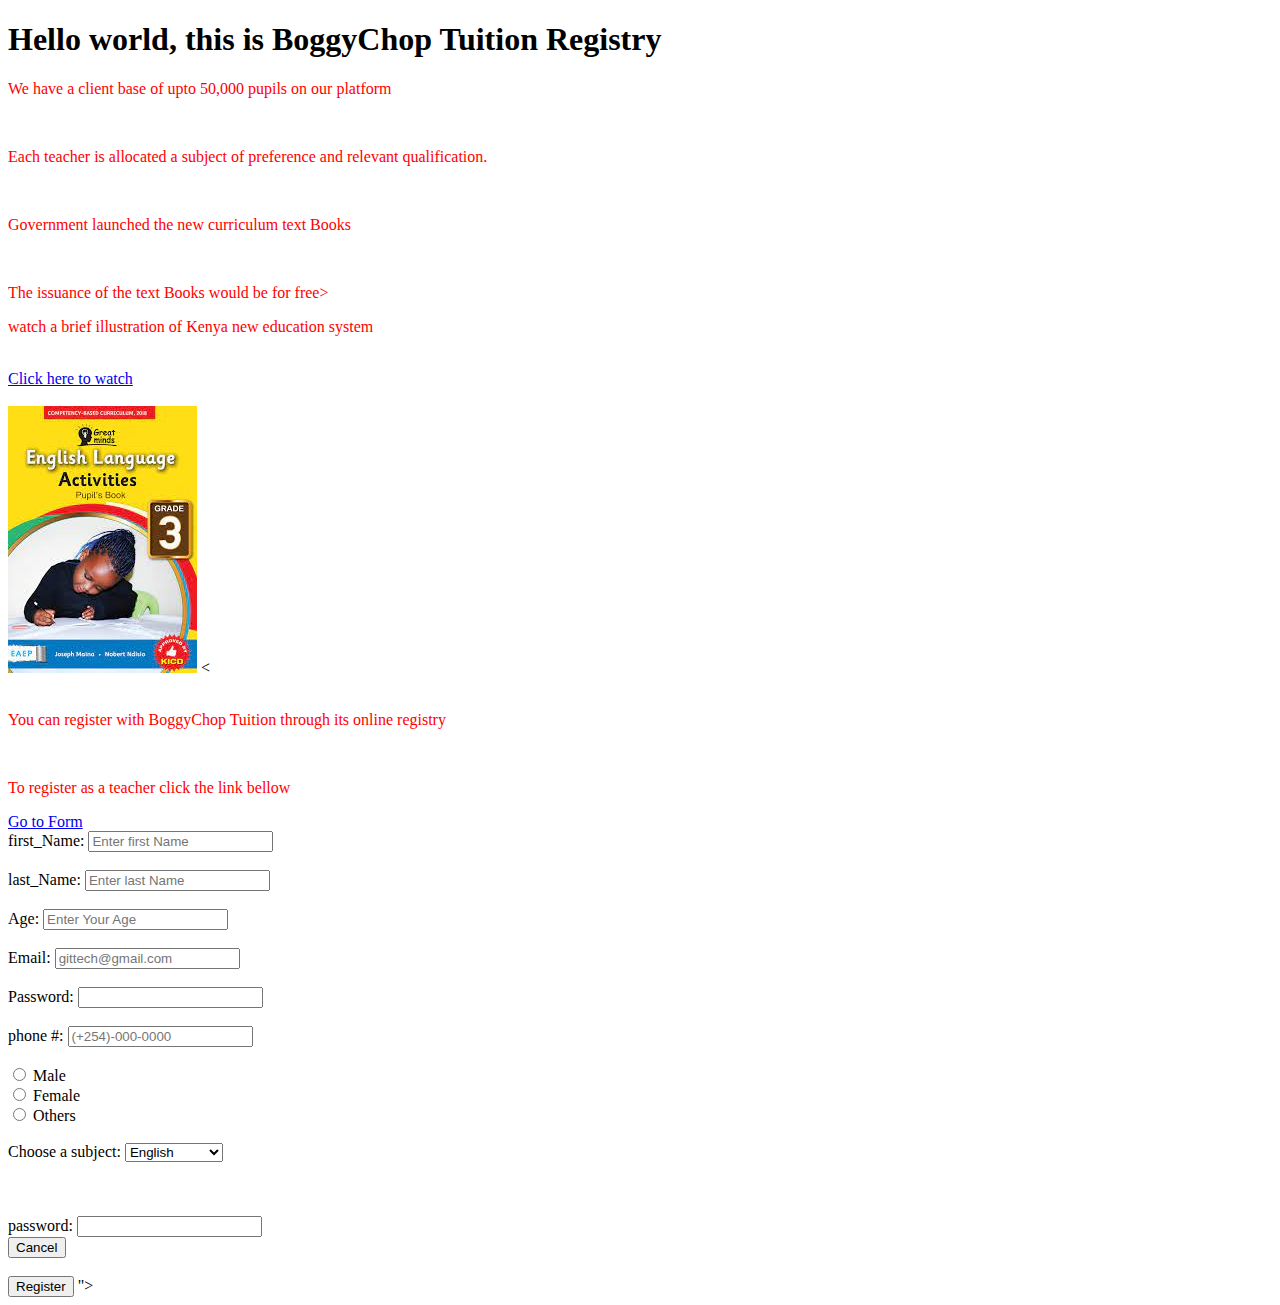
<file: index.html>
<!-- 1. create the basic html structure. your structure should include a blue heading and a red paragragh with font size 15px -->


<!-- 2. in your html file, add a link that opens a new tab to an external resource  -->


<!-- 3. create a section and add an image, using css; place a green border on the image, the image should be 500px wide and 500px high -->


<!-- 4. create another section add a form that takes in the following input:
  a. name
  b. email address
  c. phone number
  d. age
  e. radio checkbox for gender (use fieldset to group the gender input)
  f. dropdown for multi-selection of subjects: English, Math, Science, Art and Craft, Agriculture, Geography and History
  g. password
  h. a hidden field to capture sessionId
  i. cancel button that clears form inputs
  j. submit button with text register
  make sure to incorporate relevant labels in your form elements using the necessary and relevant input types and element attributes
-->

<!-- 5. all styling should be placed in the style.css, make sure to correctly embed the external css file on the index.html file using the relevant tag  -->


<!DOCTYPE html>
<html lang="en">
<head>
    <meta charset="UTF-8">
    <meta name="viewport" content="width=device-width, initial-scale=1.0">
    <title>Document</title>
    <link rel="stylesheet" href="style.css">
</head>
<body>
  <h1>Hello world, this is BoggyChop Tuition Registry</h1>
    
  <p> We have a client base of upto 50,000 pupils on our platform</p>

  <br>

  <p>Each teacher is allocated a subject of preference and relevant qualification.</p>

  <br>

  <p>Government launched the new curriculum text Books</p>
  <br>
  <div>

  <p>The issuance of the text Books would be for free>

  <br>

  <p> watch a brief illustration of Kenya new education system</p>  
  </p>
 <br>
  <a href="https://www.youtube.com/watch?v=Zl-GlHYQXPc" target="_blank">Click here to watch</a>

<br>
<div>
 <br>
    <img src="[data-uri]" alt="Description of your image">
  <
  </div>
  <br>
  <div>
    <P> You can register with BoggyChop Tuition through its online registry<P> 
      <br>
      <p>To register as a teacher click the link bellow</P>
        
  <a href="Form.html">Go to Form</a>
  <br>
  
  <!--Your form goes here-->
  <!DOCTYPE html>
		<html lang="en">
		<head>
		<meta charset="UTF-8" />
		<meta name="viewport" content="width=device-width, initial-scale=1.0" />
		<title>Basic HTML Form</title>
		</head>
		<body>


		<form action="">
		<!-- Form Elements Goes here -->
		<div>

			<label for="first_name">first_Name:</label>
			<input type="text" id="first_name" name="first_name" placeholder="Enter first Name" />
		</div>

		<br>

		<div>
			<label for="last_name">last_Name:</label>
			<input type="text" id="last_fname" name="last_name" placeholder="Enter last Name" />
        
        <br/>

		<br>

		<div>
			<label for="age">Age:</label>
			<input type="int" id="age" age="age" placeholder="Enter Your Age" />
		</div>
		<br>
		<div>
			<label for="email">Email:</label>
			<input type="email" id="email"name="email"placeholder="gittech@gmail.com">

		</div>
		<br>
		<div>
			<label for="Pass">Password:</label>
			<input type="Password" id="pass" name="pass" maxlength="8" required>
        </div>
		<br>
		<div>
			<label for="Phone">phone #:</label>
			<input type="tel" id="Phone" name="Phone" placeholder=(+254)-000-0000>
		</div>
		<br>

		<div>
			<input type="radio" id="male" name="gender" value="male">
			<label for="male">Male</label>
			<br>

			<input type="radio" id="female" name="gender" value="female">
			<label for="female">Female</label>

			<br>
			<input type="radio" id="others" name="gender" value="others">
			<label for="others">Others</label>

		</div>
		<br>
		<div>
			<!--Select subjects-->
			<form action="/submit" method="post">
				<label for="subject">Choose a subject:</label>
				<select id="items" name="subjects">
					<option value="English"> English</option>
					<option value="Mathematics"> Mathematics</option>
					<option value="Science"> Science</option>
					<option value="Art & Craft"> Art & Craft</option>
					<option value="Agriculture"> Agriculture</option>
					<option value="Geography"> Geography</option>
					<option value="History"> History</option>
		
				</select>

			</form>

		</div>

		<br>

		</form>

		<br>
		<div>
			<!--My form goes here-->
			<form action="/submit"method="post>
				<!-- Hidden field to capture session ID -->
				<input type="hidden id="session_id" name=session_id value="your_session_id_here">

				<label for="username">Username:</label>
				<input type="text" id="username" name="username">
			</div>
			<br>
			<div>
				<label for="password">password:</label>
				<input type="text" id="password" name="password">

		<br>

		<div>

			<input type="Reset" value="Cancel">
		</div>
		<br>
		<div>
			
			<input type="submit" value="Register">
			
			</form>">
		</div>
</body>
</html>
</file>
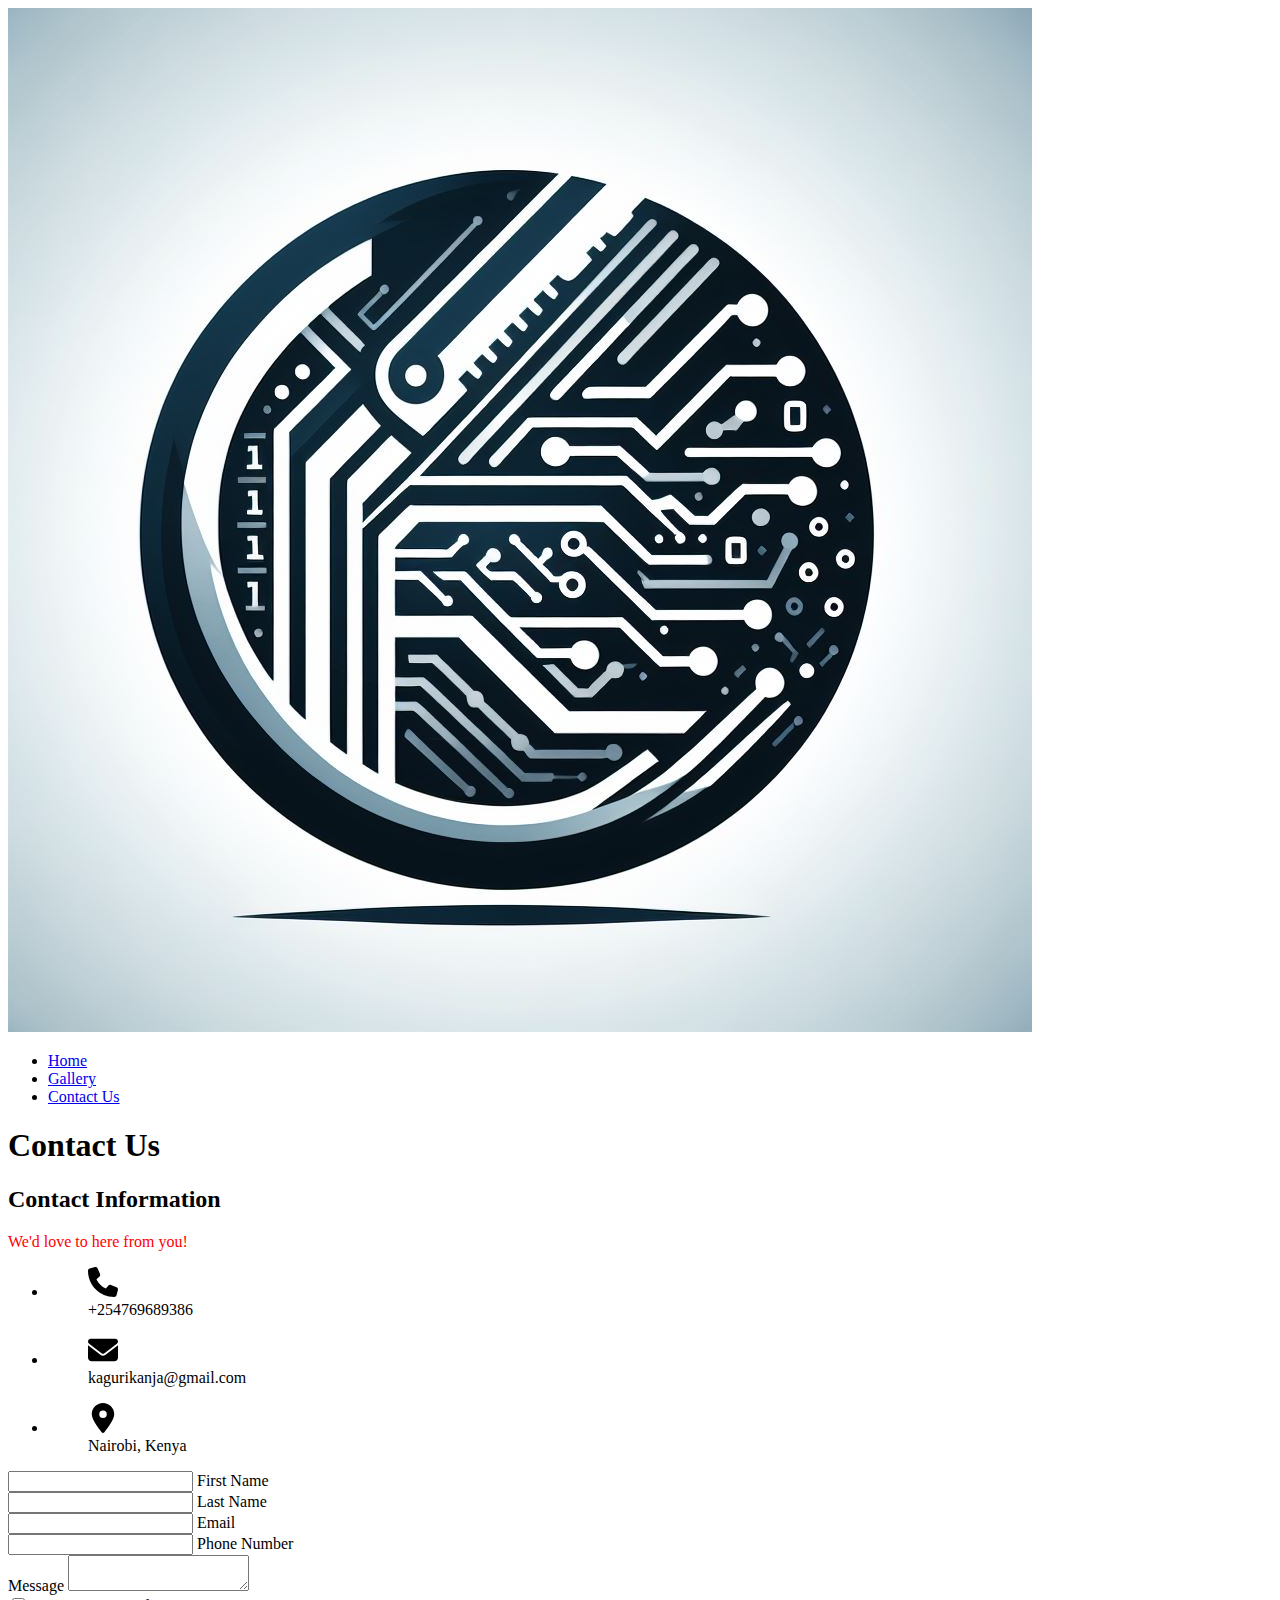
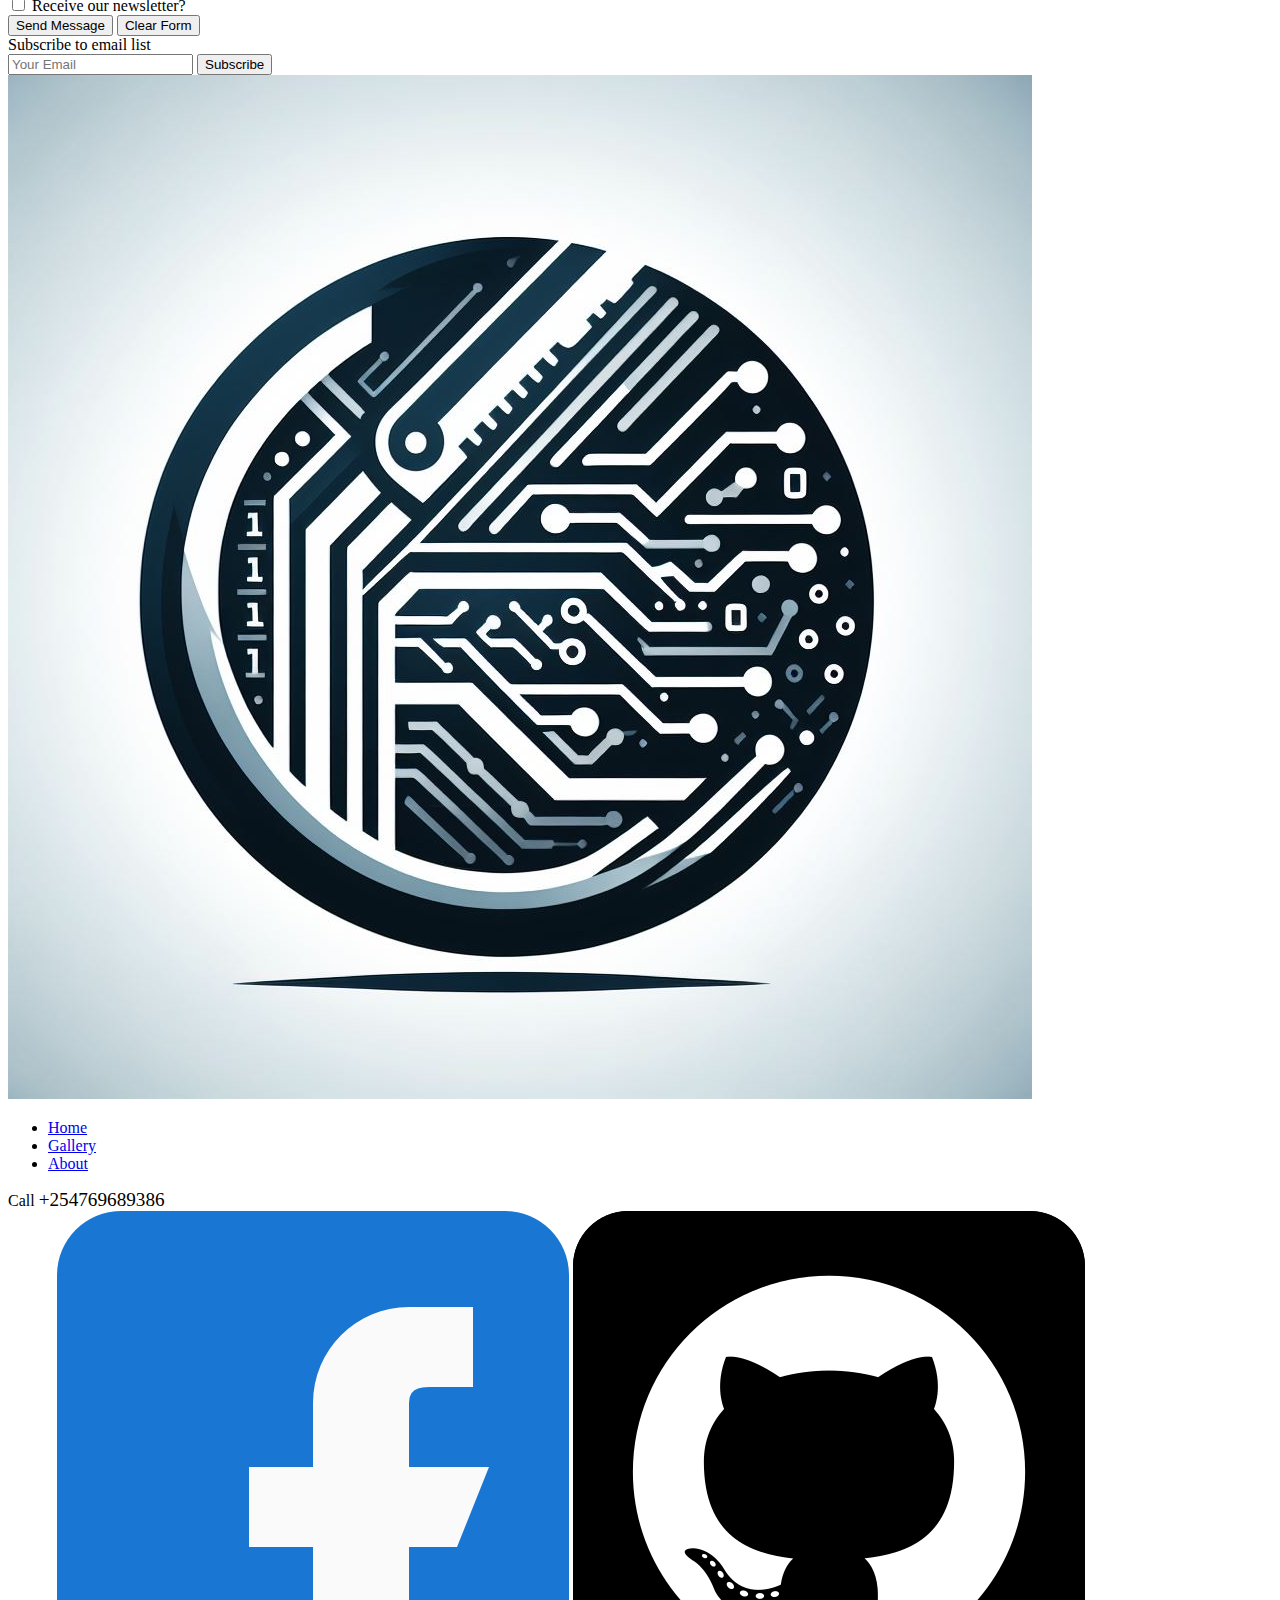
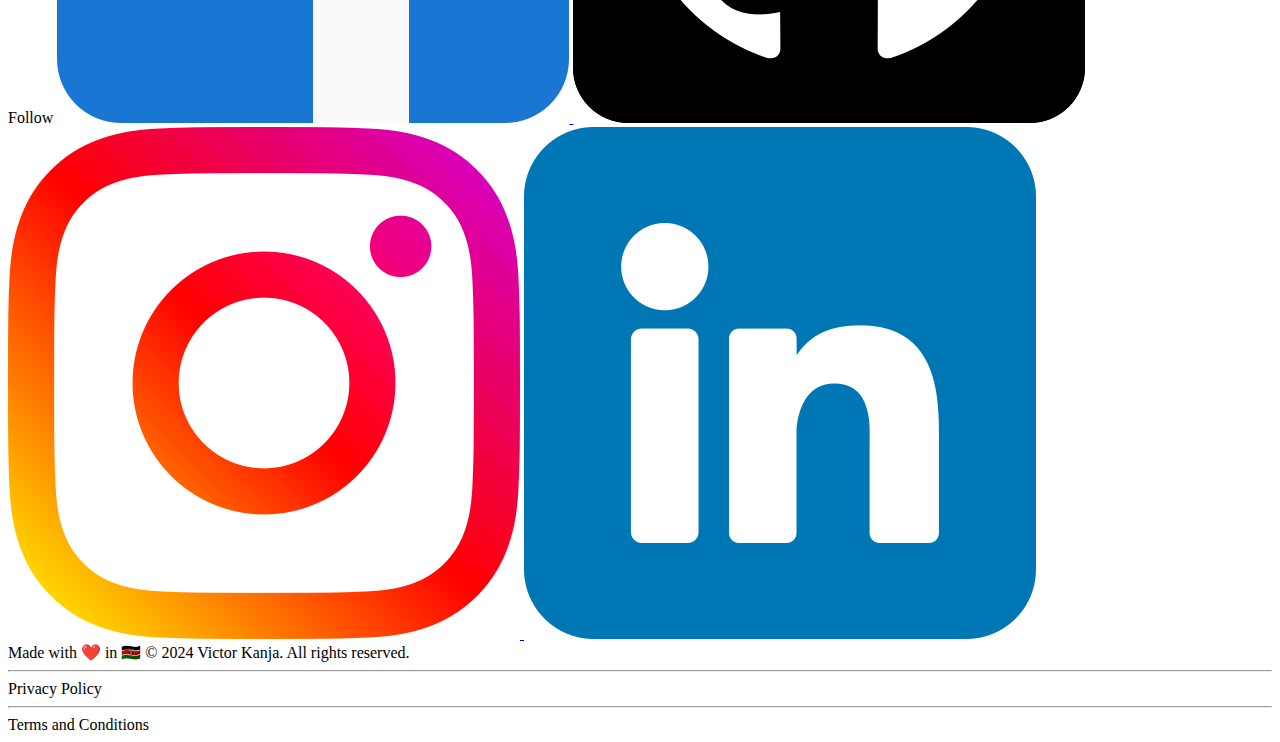
<file: contact.html>
<!DOCTYPE html>
<html lang="en">

<head>
    <meta charset="UTF-8">
    <meta name="viewport" content="width=device-width, initial-scale=1.0">
    <title>Hackathon</title>
    <link rel="stylesheet" href="style.css">
</head>

<!-- <?php
require('data.php')
?>
 -->

<body>
    <header>
        <nav class="navbar">
            <div class="nav-logo">
                <img src="image/hackathon.jpeg" alt="Logo">
            </div>
            <div class="nav-links">
                <ul>
                    <li><a href="/index.html">Home</a></li>
                    <li><a href="/gallery.html">Gallery</a></li>
                    <li><a href="/contact.html">Contact Us</a></li>
                </ul>
            </div>
        </nav>
    </header>

    <main class="contact">
        <div id="contact-page">
            <h1 class="contact-header">Contact Us</h1>

            <section class="first">
                <h2>Contact Information</h2>
                <p>
                    We'd love to here from you!
                </p>
                <ul class="section-image">
                    <li>
                        <figure>
                            <img src="image/phone-solid.svg" alt="Phone Icon" width="30px" height="30px">
                            <figcaption>+254769689386</figcaption>
                        </figure>
                    </li>
                    <li>
                        <figure>
                            <img src="image/envelope-solid.svg" alt="Email Icon" width="30px" height="30px">
                            <figcaption>kagurikanja@gmail.com</figcaption>
                        </figure>
                    </li>
                    <li>
                        <figure>
                            <img src="image/location-dot-solid.svg" alt="Location Icon" width="30px" height="30px">
                            <figcaption>Nairobi, Kenya</figcaption>
                        </figure>
                    </li>
                </ul>
            </section>


            <section class="second">
                <form action="" method="get">
                    <div>
                        <!--Nested Input Field -> This binds the label implicity to the input tag and removes the need to use for(label) and id(input) attribute -->
                        <label class="custom-field">
                            <input type="text" name="firstName" required>
                            <span class="placeholder">First Name</span>
                        </label>
                        <!--  <label for="firstName">First Name</label>
                    <input type="text" name="firstName" id="firstName" placeholder="First Name" required>-->
                    </div>
                    <div>
                        <label class="custom-field">
                            <input type="text" name="lastName" required>
                            <span class="placeholder">Last Name</span>
                        </label>
                    </div>
                    <div class="email">
                        <label class="custom-field">
                            <input type="email" name="email" required>
                            <span class="placeholder">Email</span>
                        </label>
                    </div>
                    <div>
                        <label class="custom-field">
                            <input type="tel" name="tel" required>
                            <span class="placeholder">Phone Number</span>
                        </label>
                    </div>
                    <div id="form-message">
                        <label for="message" class="custom-field">
                            <span class="placeholder">Message</span>
                        </label>
                        <textarea name="message" id="message"></textarea>
                    </div>
                    <div class="fullwidth">
                        <input type="checkbox" id="newsletter">
                        <label for="newsletter" class="small-label">Receive our newsletter?</label>
                    </div>
                    <div class="fullwidth">
                        <button type="submit">Send Message</button>
                        <button type="reset">Clear Form</button>
                    </div>
                </form>
            </section>
        </div>
    </main>
    <footer class="footer" id="footer">
        <div class="footer-content">
            <div class="wrapper">
                <div class="foo-footer">
                    <div class="foo-email">
                        <label class="form-label">Subscribe to email list</label>
                        <div class="form-control">
                            <input class="form-field" type="email" placeholder="Your Email">
                            <button class="btn-submit" type="submit">Subscribe</button>
                        </div>
                    </div>

                    <div class="foo-logo">
                        <a href="#header">
                            <img src="image/hackathon.jpeg" alt="logo image">
                        </a>
                    </div>

                    <div class="foo-links">
                        <ul>
                            <li><a href="#header">Home</a></li>
                            <li><a href="/gallery.html">Gallery</a></li>
                            <li><a href="#about">About</a></li>
                        </ul>
                    </div>

                    <div class="foo-call">
                        <span>Call</span>
                        <span style="font-size: 1.2rem;">+254769689386</span>
                    </div>

                    <div class="foo-social">
                        <span>Follow</span>
                        <a href="#blank">
                            <img src="image/facebook.png" alt="facebook icon">
                        </a>
                        <a href="https://github.com/KanjaVictor" target="_blank">
                            <img src="image/github.png" alt="github icon">
                        </a>
                        <a href="#blank">
                            <img src="image/instagram.png" alt="instagram icon">
                        </a>
                        <a href="https://www.linkedin.com/in/victor-kanja-971ba018b/" target="_blank">
                            <img src="image/linkedin.png" alt="linkedin icon">
                        </a>
                    </div>
                </div>
            </div>
            <div class="foo-text">
                <span>Made with ❤️ in &#x1F1F0;&#x1F1EA; © 2024 Victor Kanja. All rights reserved.</span>
                <hr>
                <span>Privacy Policy</span>
                <hr>
                <span>Terms and Conditions</span>
            </div>
        </div>
    </footer>

</body>

</html>
</file>
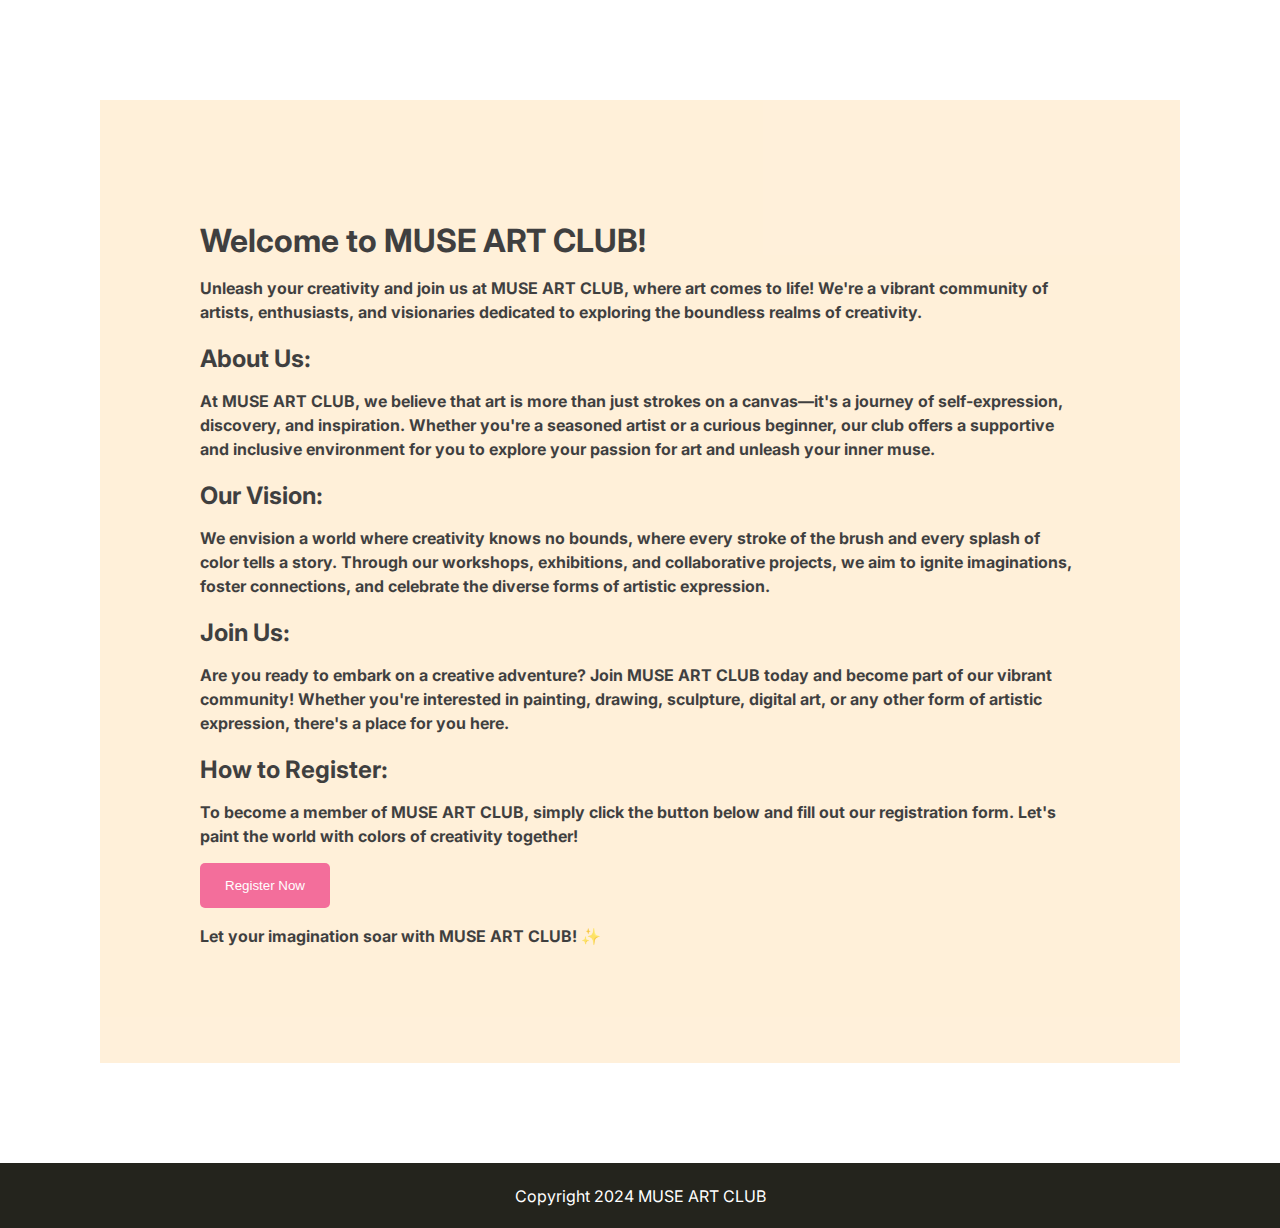
<file: Hackaton/about-us.html>
<!DOCTYPE html>
<html lang="en">

<head>
    <meta charset="UTF-8">
    <meta name="viewport" content="width=device-width, initial-scale=1.0">
    <title>MUSE ART CLUB - About Us</title>
    <link rel="preconnect" href="https://fonts.googleapis.com">
    <link rel="preconnect" href="https://fonts.gstatic.com" crossorigin>
    <link href="https://fonts.googleapis.com/css2?family=Inter:wght@100..900&display=swap" rel="stylesheet">
    <link rel="icon" type="image/x-icon" href="IMAGE1.jpeg">
    <link rel="stylesheet" href="about-us.css">

</head>

<body>
    <div class="about-us-container">
        <h1> Welcome to MUSE ART CLUB! </h1>
        <p>Unleash your creativity and join us at MUSE ART CLUB, where art comes to life! We're a vibrant community of
            artists, enthusiasts, and visionaries dedicated to exploring the boundless realms of creativity.</p>

        <h2>About Us:</h2>
        <p>At MUSE ART CLUB, we believe that art is more than just strokes on a canvas—it's a journey of
            self-expression, discovery, and inspiration. Whether you're a seasoned artist or a curious beginner, our
            club offers a supportive and inclusive environment for you to explore your passion for art and unleash your
            inner muse.</p>

        <h2>Our Vision:</h2>
        <p>We envision a world where creativity knows no bounds, where every stroke of the brush and every splash of
            color tells a story. Through our workshops, exhibitions, and collaborative projects, we aim to ignite
            imaginations, foster connections, and celebrate the diverse forms of artistic expression.</p>

        <h2>Join Us:</h2>
        <p>Are you ready to embark on a creative adventure? Join MUSE ART CLUB today and become part of our vibrant
            community! Whether you're interested in painting, drawing, sculpture, digital art, or any other form of
            artistic expression, there's a place for you here.</p>

        <h2>How to Register:</h2>
        <p>To become a member of MUSE ART CLUB, simply click the button below and fill out our registration form. Let's
            paint the world with colors of creativity together!</p>
        <a href="first trial.html">
            <button>Register Now</button></a>

        <p>Let your imagination soar with MUSE ART CLUB! ✨</p>
    </div>

    <footer>
        <p>Copyright 2024 MUSE ART CLUB</p>
    </footer>
</body>

</html>
</file>
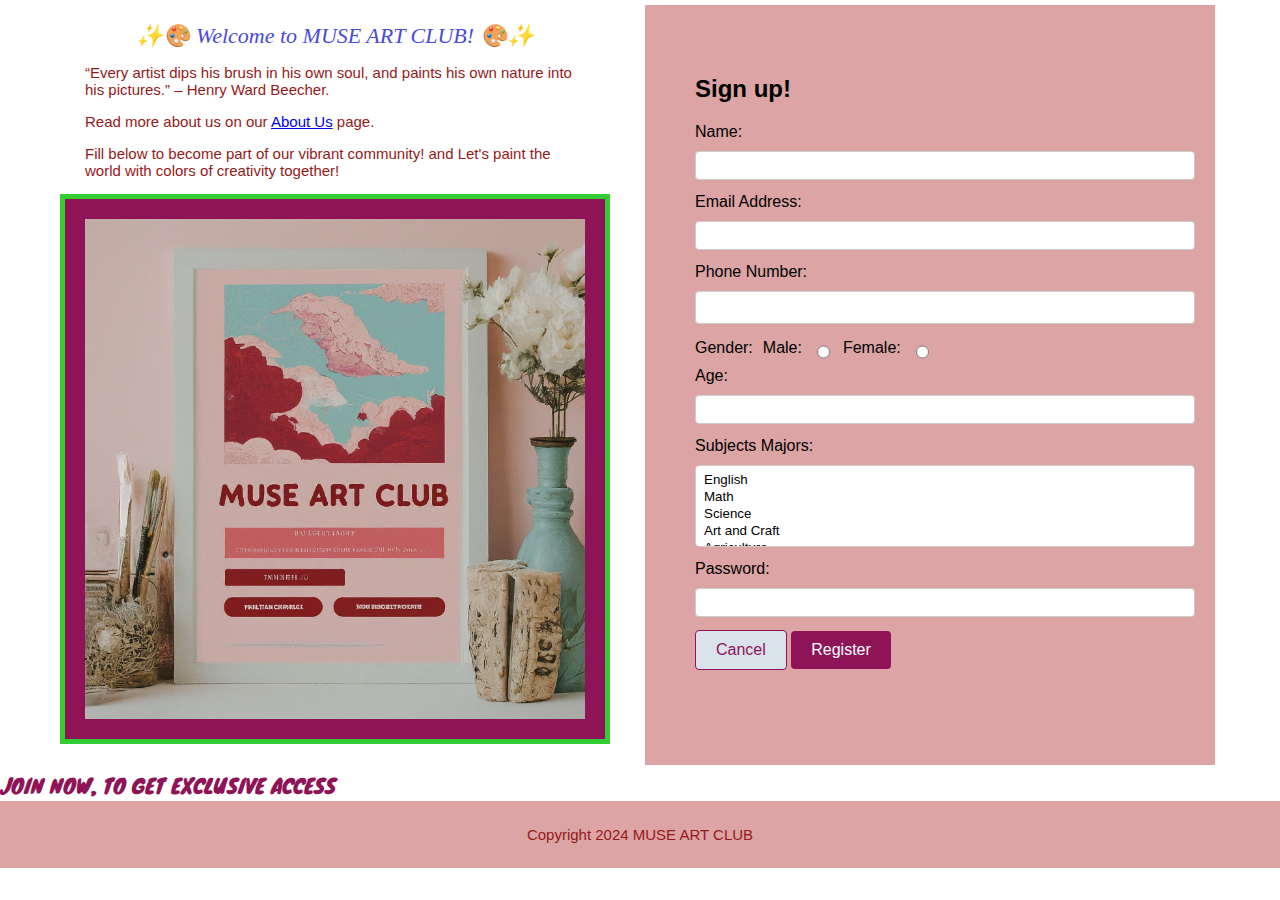
<file: Hackaton/first trial.html>
<!DOCTYPE html>
<html lang="en">

<head>
    <meta charset="UTF-8">
    <meta name="viewport" content="width=device-width, initial-scale=1.0">
    <title>MUSE ART CLUB</title>
    <link rel="preconnect" href="https://fonts.googleapis.com">
    <link rel="preconnect" href="https://fonts.gstatic.com" crossorigin>
    <link href="https://fonts.googleapis.com/css2?family=Knewave&family=Mrs+Saint+Delafield&display=swap"
        rel="stylesheet">
    <link rel="icon" type="image/x-icon" href="IMAGE1.jpeg">
    <link rel="stylesheet" href="style.css">
    </header>

<body>

    <section class="content-container">
        <div>
            <div class="about-us-container">
                <h1>✨🎨 Welcome to MUSE ART CLUB! 🎨✨</h1>
                <p>“Every artist dips his brush in his own soul, and paints his own nature into his pictures.” – Henry
                    Ward Beecher.<br> </p>
                <p>Read more about us on our <a href="about-us.html" target="_blank">About Us</a> page.</p>
                <p>Fill below to become part of our vibrant community! and Let's paint the world with colors of
                    creativity together! </p>
            </div>

            <img src="IMAGE1.jpeg" alt="Image description" width="500" height="500">
        </div>

        <section class="form-container">
            <h2>Sign up!</h2>
            <form action="#" class="signup-form">

                <div class="form-column">
                    <label for="name">Name:</label>
                    <input type="text" id="name" name="name" required>
                </div>
                <div class="form-column">
                    <label for="email">Email Address:</label>
                    <input type="email" id="email" name="email" required>
                </div>

                <div class="form-column">
                    <label for="phone">Phone Number:</label>
                    <input type="tel" id="phone" name="phone">
                </div>

                <div class="form-row">
                    <span>Gender:</span>
                    <label for="male">Male:</label>
                    <input type="radio" id="male" name="gender" value="male">
                    <label for="female">Female:</label>
                    <input type="radio" id="female" name="gender" value="female">
                </div>

                <div class="form-column">
                    <label for="age">Age:</label>
                    <input type="number" id="age" name="age" min="1" max="120">
                </div>



                <div class="form-column">
                    <label for="subjects">Subjects Majors:</label>
                    <select id="subjects" name="subjects" multiple>
                        <option value="english">English</option>
                        <option value="math">Math</option>
                        <option value="science">Science</option>
                        <option value="art">Art and Craft</option>
                        <option value="agriculture">Agriculture</option>
                        <option value="geography">Geography</option>
                        <option value="history">History</option>
                    </select>
                </div>

                <div class="form-column">
                    <label for="password">Password:</label>
                    <input type="password" id="password" name="password" required>
                </div>

                <input type="hidden" name="sessionId" value="12345">

                <button type="reset">Cancel</button>
                <button type="submit">Register</button>
            </form>
        </section>
    </section>

    <p2>JOIN NOW, TO GET EXCLUSIVE ACCESS</p2>

    <footer>
        <p>Copyright 2024 MUSE ART CLUB</p>
    </footer>

</body>

</html>
</file>
<file: style.css>
p{
    color: red;
    font-size:30 px;
   }
   #blue h1 {
    color: blue;
    font-size: 15px;
    font-family: 'Trebuchet MS', 'Lucida Sans Unicode', 'Lucida Grande', 'Lucida Sans', Arial, sans-serif;
}
    
   .red{
       color: red;
       font-size: 45px;
       font-family: 'Trebuchet MS', 'Lucida Sans Unicode', 'Lucida Grande', 'Lucida Sans', Arial, sans-serif;
      
   }
   .container{
       width: 800px;
       height: 500px;
       padding: 25px;
       margin: 45px;
       border: 10px solid green;
   }
   .container img
   {
       display: block;
       width: 500px;
       height: 500px;
       margin: 0 auto;
   }
</file>
<file: Hackaton/about-us.css>
body {
  margin: 0;
  padding: 0;
  font-family: "Inter", serif;
  background-image: url("https://pixlr.com/images/index/product-image-one.webp");
  background-repeat: no-repeat;
  /* Prevent image repetition */
  background-position: center;
  /* Center the background image */
  background-size: cover;
  /* Resize the image to cover the entire viewport */
}

.about-us-container {
  padding: 100px;
  margin: 100px;
  border: 100px;
  font-weight: 700;
  background-color: blanchedalmond;
  opacity: 0.75;
}

h1,
h2 {
  margin-bottom: 10px;
  /* Adjust spacing for headings */
}

p {
  line-height: 1.5;
  /* Adjust line spacing for better readability */
  margin-bottom: 15px;
  /* Adjust spacing for paragraphs */
}

button {
  background-color: #f03e7a;
  /* Adjust button color */
  color: white;
  padding: 15px 25px;
  border: none;
  border-radius: 5px;
  cursor: pointer;
  /* Indicate clickable element */
}

footer {
  background-color: #24241d;
  color: #fff;
  padding: 5px;
  text-align: center;
}
</file>
<file: Hackaton/style.css>
h1 {
    color: rgb(73, 73, 220);
    /* Blue color */
    font-family: cursive;
    text-align: center;
    font-style: italic;
    font-weight: 400;
    margin: 0;
    font-size: 22px;
}

p {
    color: rgb(150, 25, 25);
    /* Red color */
    font-size: 15px;
}

.logo-image {
    width: 100%;
    height: auto;
    background-position: center;
    background-size: cover;
}

body {
    margin: 0;
    padding: 0;
    font-family: sans-serif;
    /* Specify a font family */

}

.about-us-container {
    font-size: 15px;
    width: 500px;
    padding-left: 25px;
}

.content-container {
    display: flex;
    justify-content: center;
    align-items: center;
    gap: 30px;
}

img {
    border: 5px solid #32CD32;
    margin: 50;
    padding: 20px;
    background-color: rgb(142, 19, 87);
}

.form-container {
    flex: center;
    justify-content: center;
    align-items: center;
    width: 500px;
    height: 700px;
    padding: 50px 20px 10px 50px;
    margin: 5px;
    background-color: #dca4a4;
    color: black;
}

button[type="submit"] {
    padding: 10px 20px;
    border: none;
    border-radius: 4px;
    cursor: pointer;
    background-color: rgb(142, 19, 87);
    color: #fff;
    font-size: 16px;
}

button[type="reset"] {
    padding: 10px 20px;
    border: 1px solid rgb(142, 19, 87);
    border-radius: 4px;
    cursor: pointer;
    background-color: #dae2ec;
    color: rgb(142, 19, 87);
    font-size: 16px;
}

button[type="submit"]:hover {
    background-color: rgb(142, 19, 87);
}

button[type="reset"]:hover {
    background-color: rgba(142, 19, 87, 0.135);
}

.form-row {
    display: flex;
    flex-direction: row;
    gap: 10px;
    margin-bottom: 5px;
    margin-top: 5px;
}

.form-column {
    display: flex;
    flex-direction: column;
    gap: 10px;
    margin-bottom: 5px;
    margin-top: 5px;
}

.form-column input[type="text"],
.form-column input[type="email"],
.form-column input[type="tel"],
.form-column input[type="number"],
.form-column input[type="password"],
.form-column select {
    padding: 6px;
    margin-bottom: 8px;
    border: 1px solid #ccc;
    border-radius: 4px;
    box-sizing: border-box;
    width: 100%;
}

#phone {
    padding: 8px;
    margin-bottom: 10px;
    border: 1px solid #ccc;
    border-radius: 4px;
    box-sizing: border-box;
    width: 100%;
}

form select {
    border: 1px solid #fefefe;
    padding: 4px;
    margin-bottom: 5px;
    /* Add space between label and input */
}

.form-row label {
    display: block;
    margin-bottom: 5px;
}

.form-row select {
    padding: 8px;
    margin-bottom: 10px;
    border: 1px solid #ccc;
    border-radius: 4px;
    box-sizing: border-box;
    width: 100%;
}

.form-row select[multiple] {
    height: 80px;
}

.form-row select option {
    padding: 5px;
}

.form-row select[multiple] option:checked {
    background-color: #e0e0e0;
}

nav a {
    text-decoration: none;
    color: saddlebrown;
}

footer {
    background-color: #dca4a4;
    color: #fff;
    padding: 10px;
    text-align: center;
}

p2 {
    font-size: 20px;
    font-weight: 0;
    font-style: normal;
    font-family: "Knewave", cursive;
    color: rgb(142, 19, 87);
}
</file>
